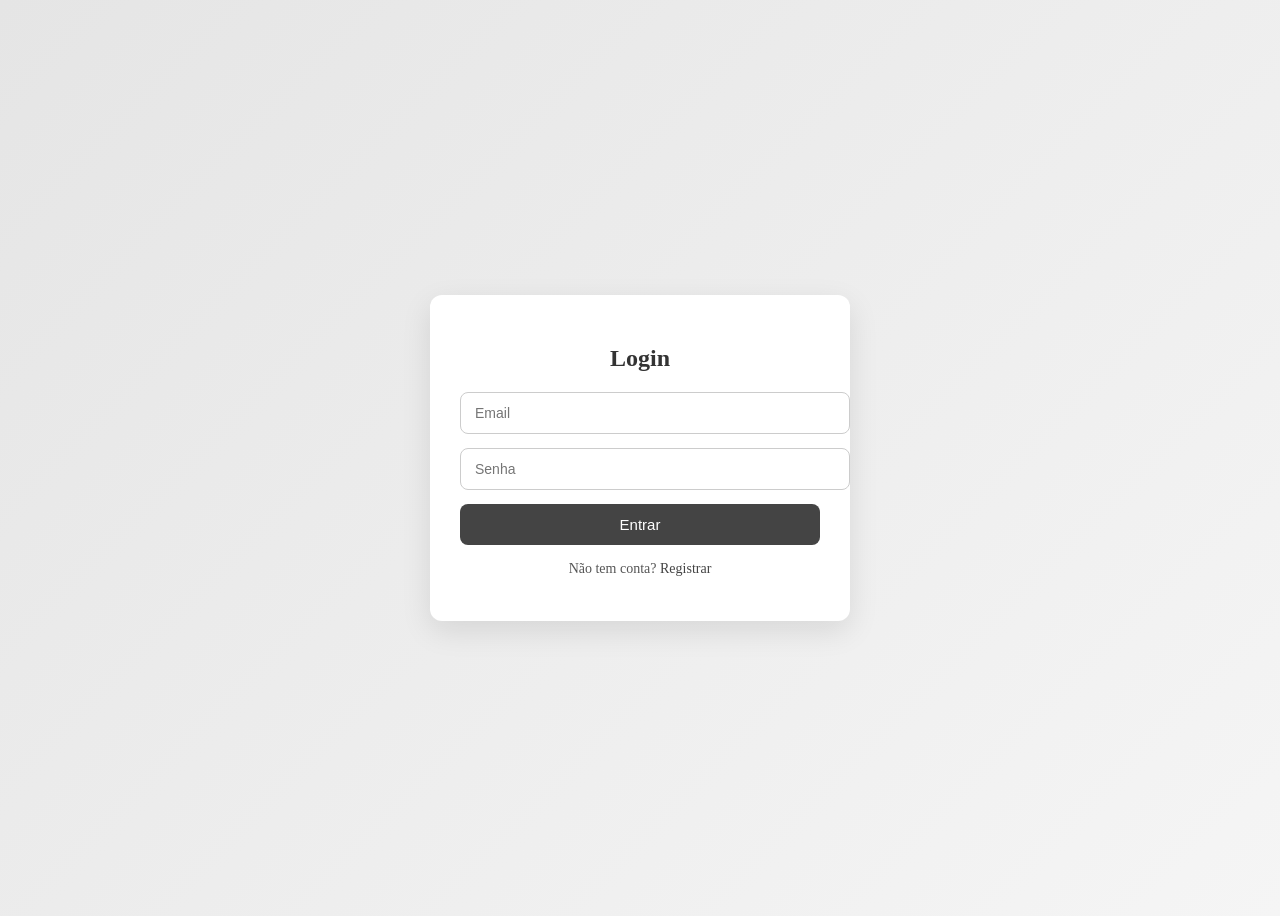
<file: login.html>
<!DOCTYPE html>
<html lang="pt-BR">
<head>
<meta charset="UTF-8">
<title>Login</title>
<link rel="stylesheet" href="css/login.css">
</head>
<body>
<div class="container">
<h2>Login</h2>
<input type="email" id="loginEmail" placeholder="Email">
<input type="password" id="loginPassword" placeholder="Senha">
<button onclick="login()">Entrar</button>
<p>Não tem conta? <a href="registro.html">Registrar</a></p>
</div>
<script src="js/logiin.js"></script>
</body>
</html>
</file>
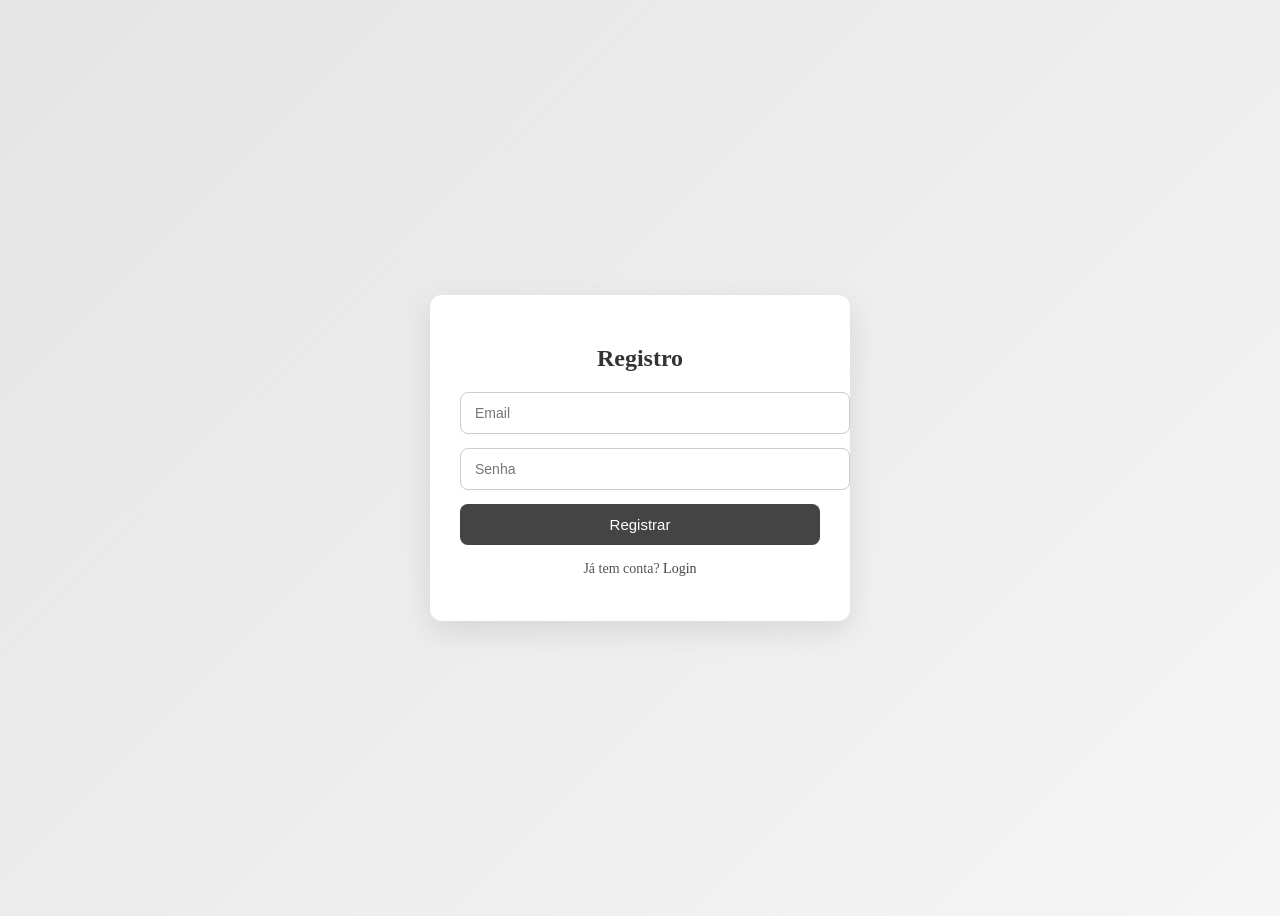
<file: registro.html>
<!DOCTYPE html>
<html lang="pt-BR">
<head>
<meta charset="UTF-8">
<title>Registro</title>
<link rel="stylesheet" href="css/login.css">
</head>
<body>
<div class="container">
<h2>Registro</h2>
<input type="email" id="registerEmail" placeholder="Email">
<input type="password" id="registerPassword" placeholder="Senha">
<button onclick="register()">Registrar</button>
<p>Já tem conta? <a href="login.html">Login</a></p>
</div>
<script src="js/logiin.js"></script>
</body>
</html>
</file>
<file: css/login.css>
{
 margin: 0;
 padding: 0;
 box-sizing: border-box;
 font-family: "Segoe UI", Tahoma, sans-serif;
}

body {
 height: 100vh;
 background: linear-gradient(135deg, #e5e5e5, #f5f5f5);
 display: flex;
 justify-content: center;
 align-items: center;
}

.container {
 width: 100%;
 max-width: 360px;
 background: #ffffff;
 padding: 30px;
 border-radius: 12px;
 box-shadow: 0 10px 30px rgba(0, 0, 0, 0.1);
 text-align: center;
}

.container h2 {
 margin-bottom: 20px;
 color: #333;
 font-weight: 600;
}

.container input {
 width: 100%;
 padding: 12px 14px;
 margin-bottom: 14px;
 border-radius: 8px;
 border: 1px solid #ccc;
 font-size: 14px;
 transition: all 0.3s ease;
}
.container input:focus {
 outline: none;
 border-color: #777;
 box-shadow: 0 0 0 2px rgba(0, 0, 0, 0.05);
}

.container button {
 width: 100%;
 padding: 12px;
 border-radius: 8px;
 border: none;
 background: #444;
 color: #fff;
 font-size: 15px;
 font-weight: 500;
 cursor: pointer;
 transition: background 0.3s ease, transform 0.2s ease;
}
.container button:hover {
 background: #222;
 transform: translateY(-1px);
}

.container p {
 margin-top: 16px;
 font-size: 14px;
 color: #555;
}

.container a {
 color: #444;
 text-decoration: none;
 font-weight: 500;
}
.container a:hover {
 text-decoration: underline;
}
</file>
